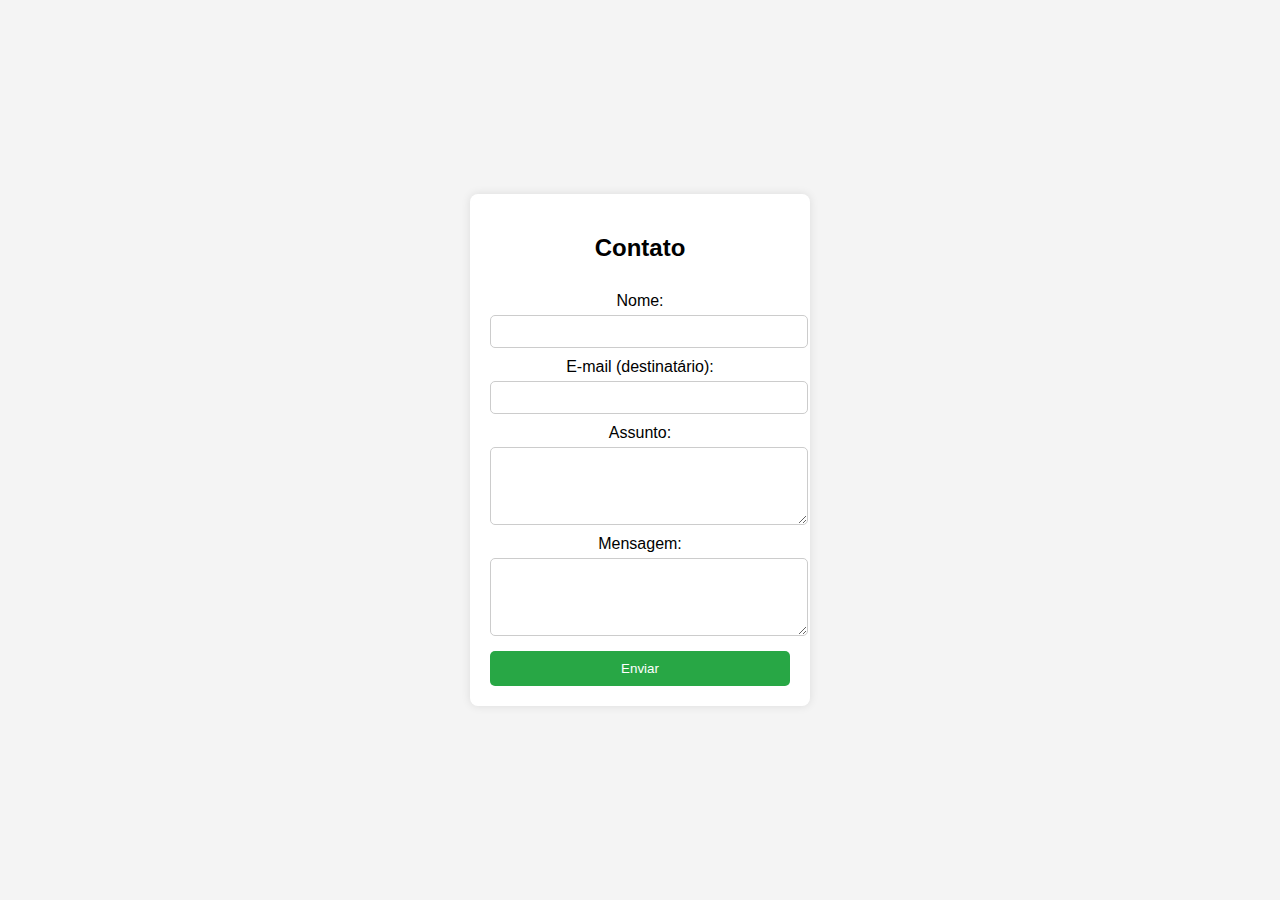
<file: templates/index.html>
<!DOCTYPE html>
<html lang="pt-BR">
<head>
    <meta charset="UTF-8">
    <meta name="viewport" content="width=device-width, initial-scale=1.0">
    <title>Formulário de C</title>
    <link rel="stylesheet" href="../static/style.css">
</head>
<body>
    <div class="container">
        <h2>Contato</h2>
        <form action="/" method="POST">
            <label for="nome">Nome:</label>
            <input type="text" id="nome" name="nome" required>

            <label for="email">E-mail (destinatário):</label>
            <input type="email" id="email" name="email" required>

            <label for="assunto">Assunto:</label>
            <textarea id="assunto" name="assunto" rows="4" required></textarea>

            <label for="mensagem">Mensagem:</label>
            <textarea id="mensagem" name="mensagem" rows="4" required></textarea>

            <button type="submit">Enviar</button>
        </form>
    </div>
</body>
</html>
</file>
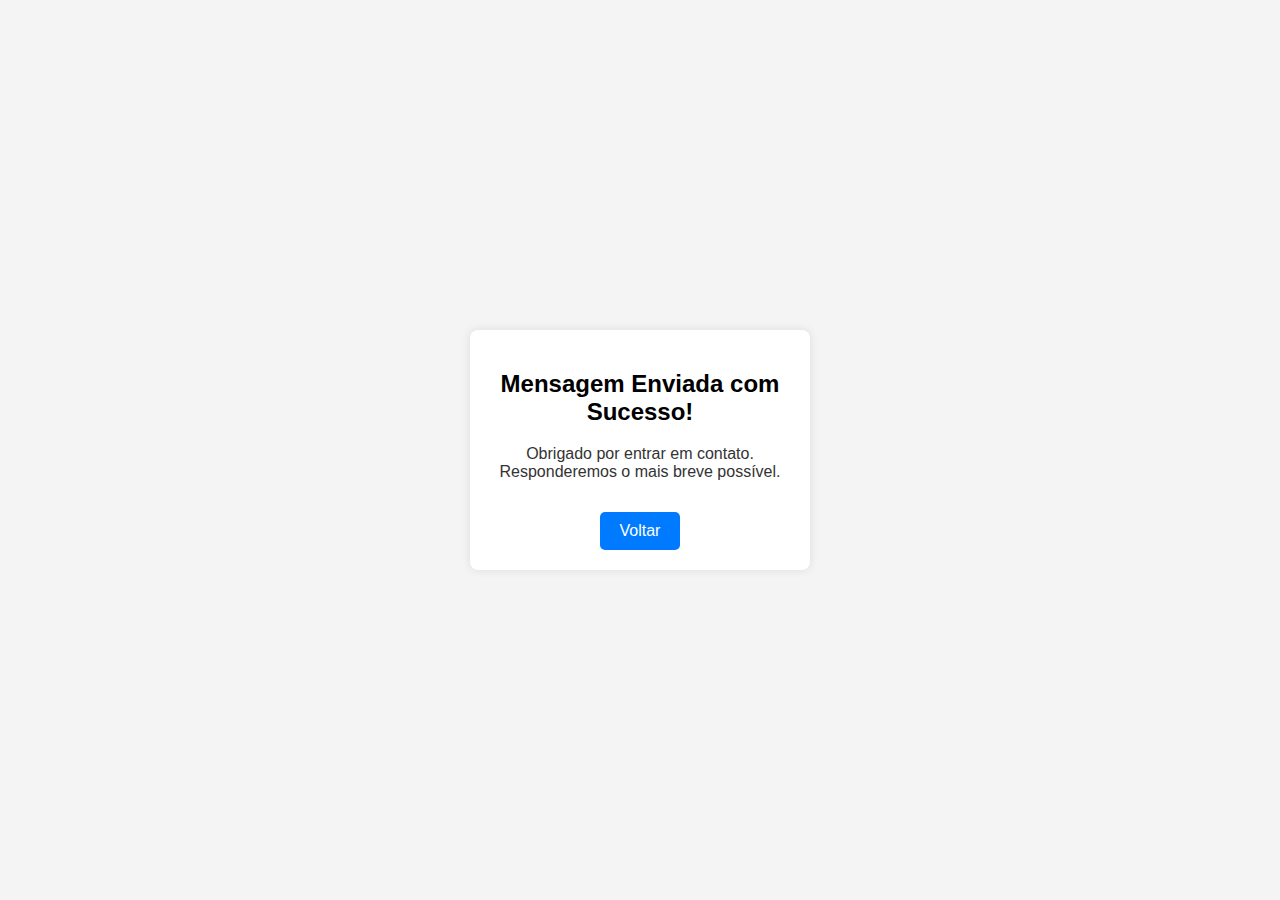
<file: templates/success.html>
<!DOCTYPE html>
<html lang="pt-BR">
<head>
    <meta charset="UTF-8">
    <meta name="viewport" content="width=device-width, initial-scale=1.0">
    <title>Mensagem Enviada</title>
    <link rel="stylesheet" href="../static/style.css">
</head>
<body>
    <div class="container">
        <h2>Mensagem Enviada com Sucesso!</h2>
        <p>Obrigado por entrar em contato. Responderemos o mais breve possível.</p>
        <a href="/" class="btn">Voltar</a>
    </div>
</body>
</html>
</file>
<file: static/style.css>
body {
    font-family: Arial, sans-serif;
    background-color: #f4f4f4;
    display: flex;
    justify-content: center;
    align-items: center;
    height: 100vh;
    margin: 0;
}

.container {
    background: white;
    padding: 20px;
    border-radius: 8px;
    box-shadow: 0px 0px 10px rgba(0, 0, 0, 0.1);
    width: 300px;
}

h2 {
    text-align: center;
}

form {
    display: flex;
    flex-direction: column;
}

label {
    margin-top: 10px;
}

input, textarea {
    width: 100%;
    padding: 8px;
    margin-top: 5px;
    border: 1px solid #ccc;
    border-radius: 5px;
}

button {
    margin-top: 15px;
    padding: 10px;
    border: none;
    background-color: #28a745;
    color: white;
    border-radius: 5px;
    cursor: pointer;
}

button:hover {
    background-color: #218838;
}
.container {
    text-align: center;
}

p {
    font-size: 16px;
    color: #333;
}

.btn {
    display: inline-block;
    margin-top: 15px;
    padding: 10px 20px;
    background-color: #007bff;
    color: white;
    text-decoration: none;
    border-radius: 5px;
}

.btn:hover {
    background-color: #0056b3;
}
</file>
